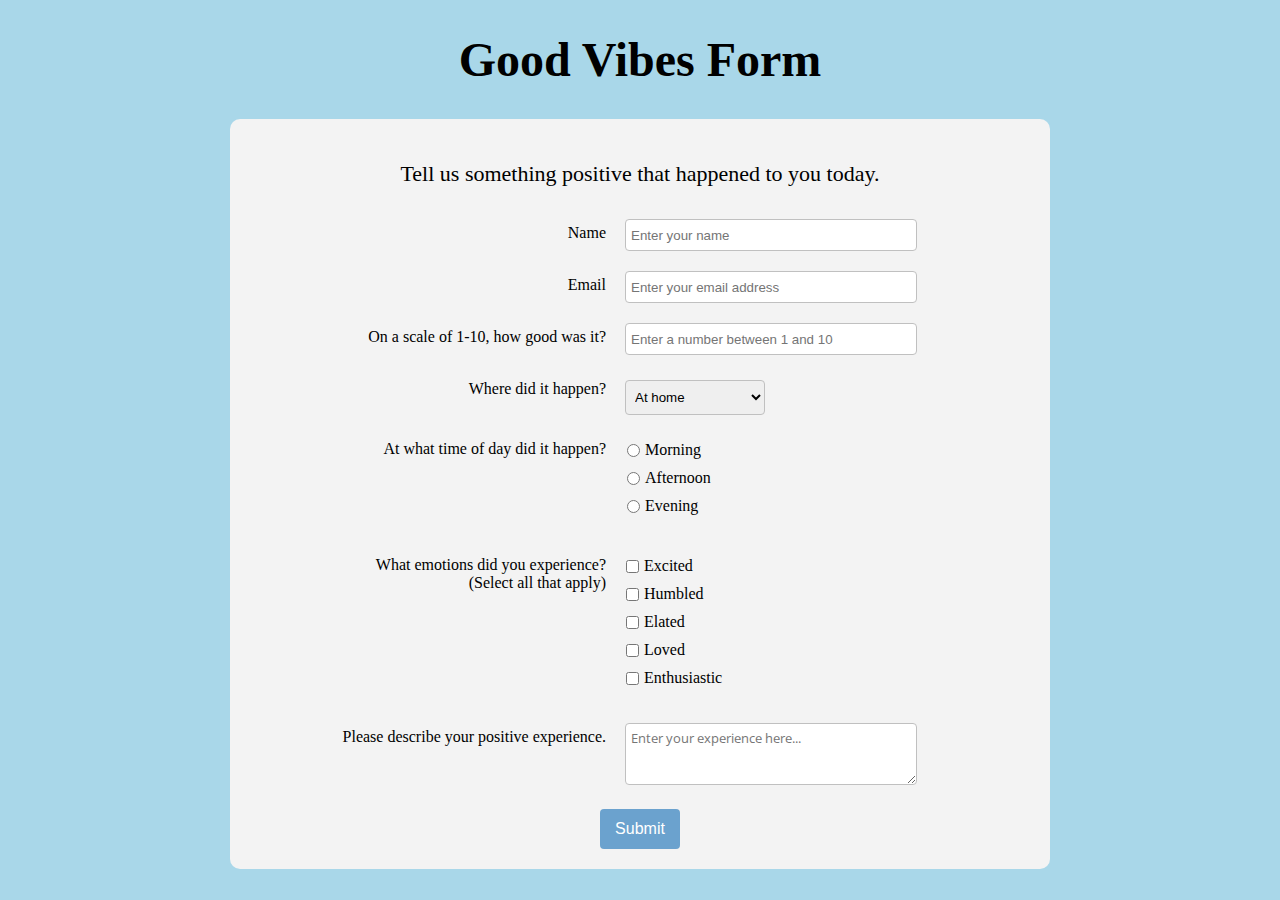
<file: index.html>
<!DOCTYPE html>
<html>
<header>
  <link href="https://fonts.googleapis.com/css?family=Poppins" rel="stylesheet" type="text/css">
  <link href="https://fonts.googleapis.com/css?family=Playfair+Display" rel="stylesheet" type="text/css">
  <link href="https://fonts.googleapis.com/css?family=Open+Sans+Condensed" rel="stylesheet" type="text/css">
  <link rel="stylesheet" href="workstylesactual.css">
</header>

<body>
  <main>
    <h1 id="title">Good Vibes Form</h1>
    <div class="master-div-style">
      <p id="description">Tell us something positive that happened to you today.</p>
      <form id="survey-form" action="/do-something">
        <div class="form-rows">
          <div class="labels">
            <label for="name" id="name-label">Name</label>
          </div>
          <div class="fields">
            <input type="text" id="name" class="input-fields" placeholder="Enter your name" required>
          </div>
        </div>
        <div class="form-rows">
          <div class="labels">
            <label for="email" id="email-label">Email</label>
          </div>
          <div class="fields">
            <input type="email" id="email" class="input-fields" placeholder="Enter your email address" required>
          </div>
        </div>
        <div class="form-rows">
          <div class="labels">
            <label for="number" id="number-label">On a scale of 1-10, how good was it?</label>
          </div>
          <div class="fields">
            <input type="number" id="number" class="input-fields" placeholder="Enter a number between 1 and 10" min="1" max="10">
          </div>
        </div>
        <div class="form-rows">
          <div class="labels">
            <label for="dropdown" id="dropdown-label">Where did it happen?</label>
          </div>
          <div class="fields">
            <select name="Location of positive event" id="dropdown" class="dropdown">
                <option value="home">At home</option>
                <option value="commute">On my commute</option>
                <option value="work">At work</option>
                <option value="outside">On the street</option>
              <option value="other">Other</option>
            </select>
          </div>
        </div>
        <div class="form-rows">
          <div class="labels">
            <label for="time-of-day">At what time of day did it happen?</label>
          </div>
          <div class="fields">
            <ul id="time-of-day" style="list-style: none;">
              <li class="radio">
                <label>
                  Morning
                  <input name="time-radio" type="radio" value="1" class="user-selection">
                </label>
              </li>
              <li class="radio">
                <label>
                  Afternoon
                  <input name="time-radio" type="radio" value="2" class="user-selection">
                </label>
              </li>
              <li class="radio">
                <label>
                  Evening
                  <input name="time-radio" type="radio" value="3" class="user-selection">
                </label>
              </li>
            </ul>
          </div>
        </div>
        <div class="form-rows">
          <div class="labels">
            <label for="feelings">
              What emotions did you experience?
              <br>
              (Select all that apply)
            </label>
          </div>
          <div class="fields">
            <ul id="feelings" style="list-style: none;">
              <li class="radio">
                <label>
                  <input name="feeling-check" value="1" type="checkbox" class="user-selection">
                  Excited
                </label>
              </li>
              <li class="radio">
                <label>
                  <input name="feeling-check" value="2" type="checkbox" class="user-selection">
                  Humbled
                </label>
              </li>
              <li class="radio">
                <label>
                  <input name="feeling-check" value="3" type="checkbox" class="user-selection">
                  Elated
                </label>
              </li>
              <li class="radio">
                <label>
                  <input name="feeling-check" value="4" type="checkbox" class="user-selection">
                  Loved
                </label>
              </li>
              <li class="radio">
                <label>
                  <input name="feeling-check" value="5" type="checkbox" class="user-selection">
                  Enthusiastic
                </label>
              </li>
            </ul>
          </div>
        </div>
        <div class="form-rows">
          <div class="labels">
            <label for="event-details">
              Please describe your positive experience.
            </label>
          </div>
          <div class="fields">
            <textarea id="event-details" class="input-fields" style="height: 50px;resize:vertical;font-family: Open Sans Condensed;" name="event-details" cols="1" rows="1" placeholder="Enter your experience here..."></textarea>
          </div>
        </div>
        <button class="button" id="submit" type="submit">Submit</button>
      </form>
    </div>
  </main>
  <script src="https://cdn.freecodecamp.org/testable-projects-fcc/v1/bundle.js"></script>
</body>

</html>
</file>
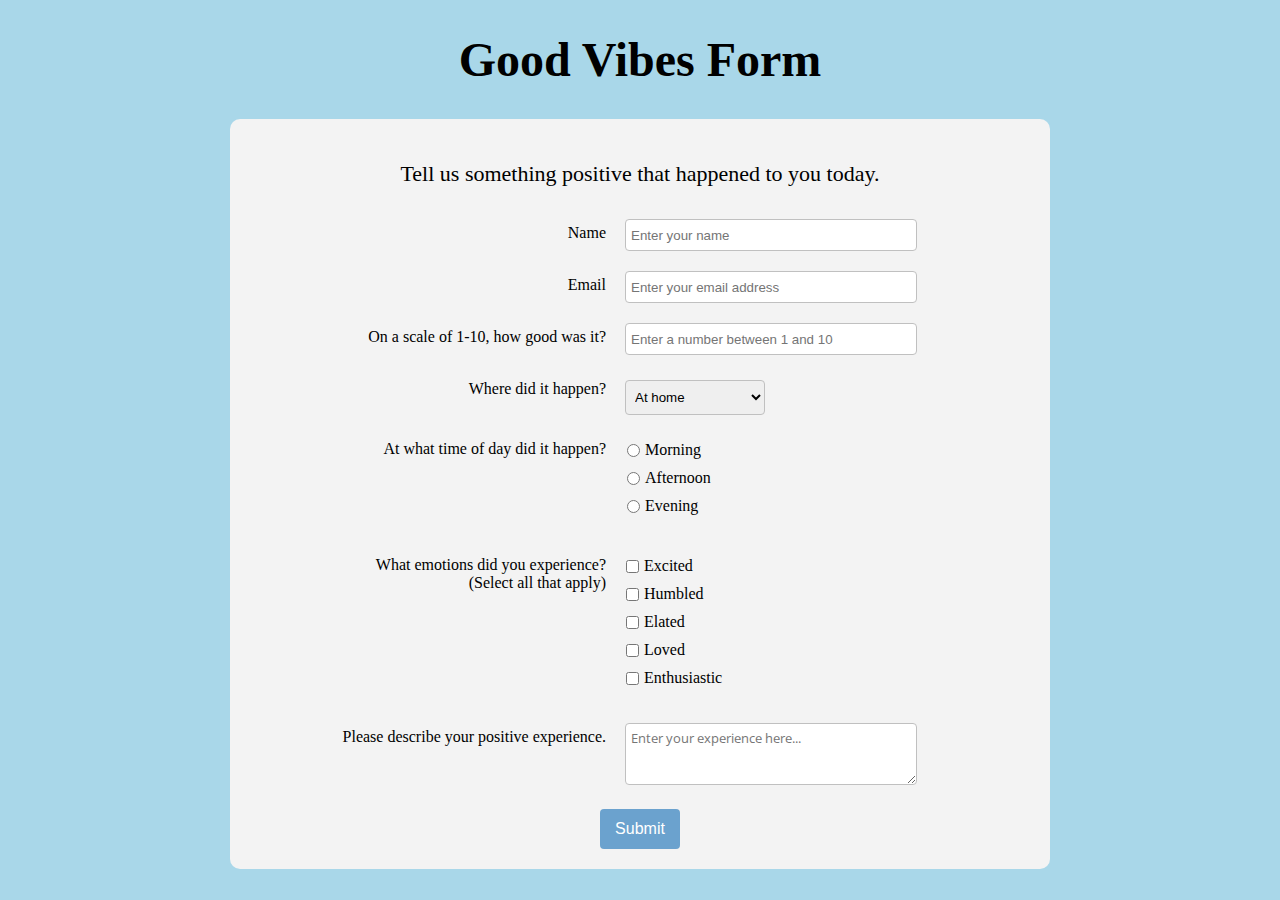
<file: workactual.html>
<!DOCTYPE html>
<html>
<header>
  <link href="https://fonts.googleapis.com/css?family=Poppins" rel="stylesheet" type="text/css">
  <link href="https://fonts.googleapis.com/css?family=Playfair+Display" rel="stylesheet" type="text/css">
  <link href="https://fonts.googleapis.com/css?family=Open+Sans+Condensed" rel="stylesheet" type="text/css">
  <link rel="stylesheet" href="workstylesactual.css">
</header>

<body>
  <main>
    <h1 id="title">Good Vibes Form</h1>
    <div class="master-div-style">
      <p id="description">Tell us something positive that happened to you today.</p>
      <form id="survey-form" action="/do-something">
        <div class="form-rows">
          <div class="labels">
            <label for="name" id="name-label">Name</label>
          </div>
          <div class="fields">
            <input type="text" id="name" class="input-fields" placeholder="Enter your name" required>
          </div>
        </div>
        <div class="form-rows">
          <div class="labels">
            <label for="email" id="email-label">Email</label>
          </div>
          <div class="fields">
            <input type="email" id="email" class="input-fields" placeholder="Enter your email address" required>
          </div>
        </div>
        <div class="form-rows">
          <div class="labels">
            <label for="number" id="number-label">On a scale of 1-10, how good was it?</label>
          </div>
          <div class="fields">
            <input type="number" id="number" class="input-fields" placeholder="Enter a number between 1 and 10" min="1" max="10">
          </div>
        </div>
        <div class="form-rows">
          <div class="labels">
            <label for="dropdown" id="dropdown-label">Where did it happen?</label>
          </div>
          <div class="fields">
            <select name="Location of positive event" id="dropdown" class="dropdown">
                <option value="home">At home</option>
                <option value="commute">On my commute</option>
                <option value="work">At work</option>
                <option value="outside">On the street</option>
              <option value="other">Other</option>
            </select>
          </div>
        </div>
        <div class="form-rows">
          <div class="labels">
            <label for="time-of-day">At what time of day did it happen?</label>
          </div>
          <div class="fields">
            <ul id="time-of-day" style="list-style: none;">
              <li class="radio">
                <label>
                  Morning
                  <input name="time-radio" type="radio" value="1" class="user-selection">
                </label>
              </li>
              <li class="radio">
                <label>
                  Afternoon
                  <input name="time-radio" type="radio" value="2" class="user-selection">
                </label>
              </li>
              <li class="radio">
                <label>
                  Evening
                  <input name="time-radio" type="radio" value="3" class="user-selection">
                </label>
              </li>
            </ul>
          </div>
        </div>
        <div class="form-rows">
          <div class="labels">
            <label for="feelings">
              What emotions did you experience?
              <br>
              (Select all that apply)
            </label>
          </div>
          <div class="fields">
            <ul id="feelings" style="list-style: none;">
              <li class="radio">
                <label>
                  <input name="feeling-check" value="1" type="checkbox" class="user-selection">
                  Excited
                </label>
              </li>
              <li class="radio">
                <label>
                  <input name="feeling-check" value="2" type="checkbox" class="user-selection">
                  Humbled
                </label>
              </li>
              <li class="radio">
                <label>
                  <input name="feeling-check" value="3" type="checkbox" class="user-selection">
                  Elated
                </label>
              </li>
              <li class="radio">
                <label>
                  <input name="feeling-check" value="4" type="checkbox" class="user-selection">
                  Loved
                </label>
              </li>
              <li class="radio">
                <label>
                  <input name="feeling-check" value="5" type="checkbox" class="user-selection">
                  Enthusiastic
                </label>
              </li>
            </ul>
          </div>
        </div>
        <div class="form-rows">
          <div class="labels">
            <label for="event-details">
              Please describe your positive experience.
            </label>
          </div>
          <div class="fields">
            <textarea id="event-details" class="input-fields" style="height: 50px;resize:vertical;font-family: Open Sans Condensed;" name="event-details" cols="1" rows="1" placeholder="Enter your experience here..."></textarea>
          </div>
        </div>
        <button class="button" id="submit" type="submit">Submit</button>
      </form>
    </div>
  </main>
  <script src="https://cdn.freecodecamp.org/testable-projects-fcc/v1/bundle.js"></script>
</body>

</html>
</file>
<file: workstylesactual.css>
body {
  text-align: center;
  background-color: #a9d7e9;
}

h1 {
  font-size: 48px;
}

p {
  font-size: 22px;
}

.form-rows {
  position: static;
  display: block;/*if set to inline-block then it behaves as inline elements with properties of block elements. looks ugly.*/
}

.master-div-style {
  margin: auto;
  width: 800px;
  background-color: #f3f3f3;
  border-radius: 10px;
  padding: 20px 10px 10px 10px;
}

.fields {
  display:inline-block;
  text-align: left;
  width: 48%;
  vertical-align: middle;
}
.labels {
  display: inline-block;
  text-align: right;
  width: 40%;
  padding: 5px;
  vertical-align: top;
  margin-top: 10px;
}

.input-fields {
  height: 20px;
  width: 280px;
  padding: 5px;
  margin: 10px;
  border: 1px solid #c0c0c0;
  border-radius: 4px;
}

.dropdown {
  height: 35px;
  width: 140px;
  padding: 5px;
  margin: 15px 10px 10px 10px;
  border: 1px solid #c0c0c0;
  border-radius: 4px;
}

.radio {
  position: relative;
  left: -43px;
  margin-left: 10px;
  display: block;
  padding-bottom: 10px;
}
.user-selection {
  float: left;
  margin-right: 5px;
}

.button {
  font-size: 1em;
  background-color: #6ba2ce;
  color: white;
  border: 0px solid;
  border-radius: 4px;
  height: 40px;
  width: 80px;
  margin: 10px;
}

@media (max-width: 833px) {
  .master-div-style {
    width: 70%;
  }

  .fields {
    display: inline-block;
    text-align: left;
    width: 48%;
    vertical-align: middle;
  }

  .input-fields {
    width: 80%;
  }

  .dropdown {
    width: 90%;
  }
}

@media (max-width: 520px) {
  .master-div-style {
    width: 80%;
  }

  .fields {
    width: 80%;
    float: left;
  }
  .labels {
    width: 100%;
    text-align: left;
  }

  .input-fields {
    width: 100%;
  }

  .dropdown {
    width: 100%;
  }
}
</file>
